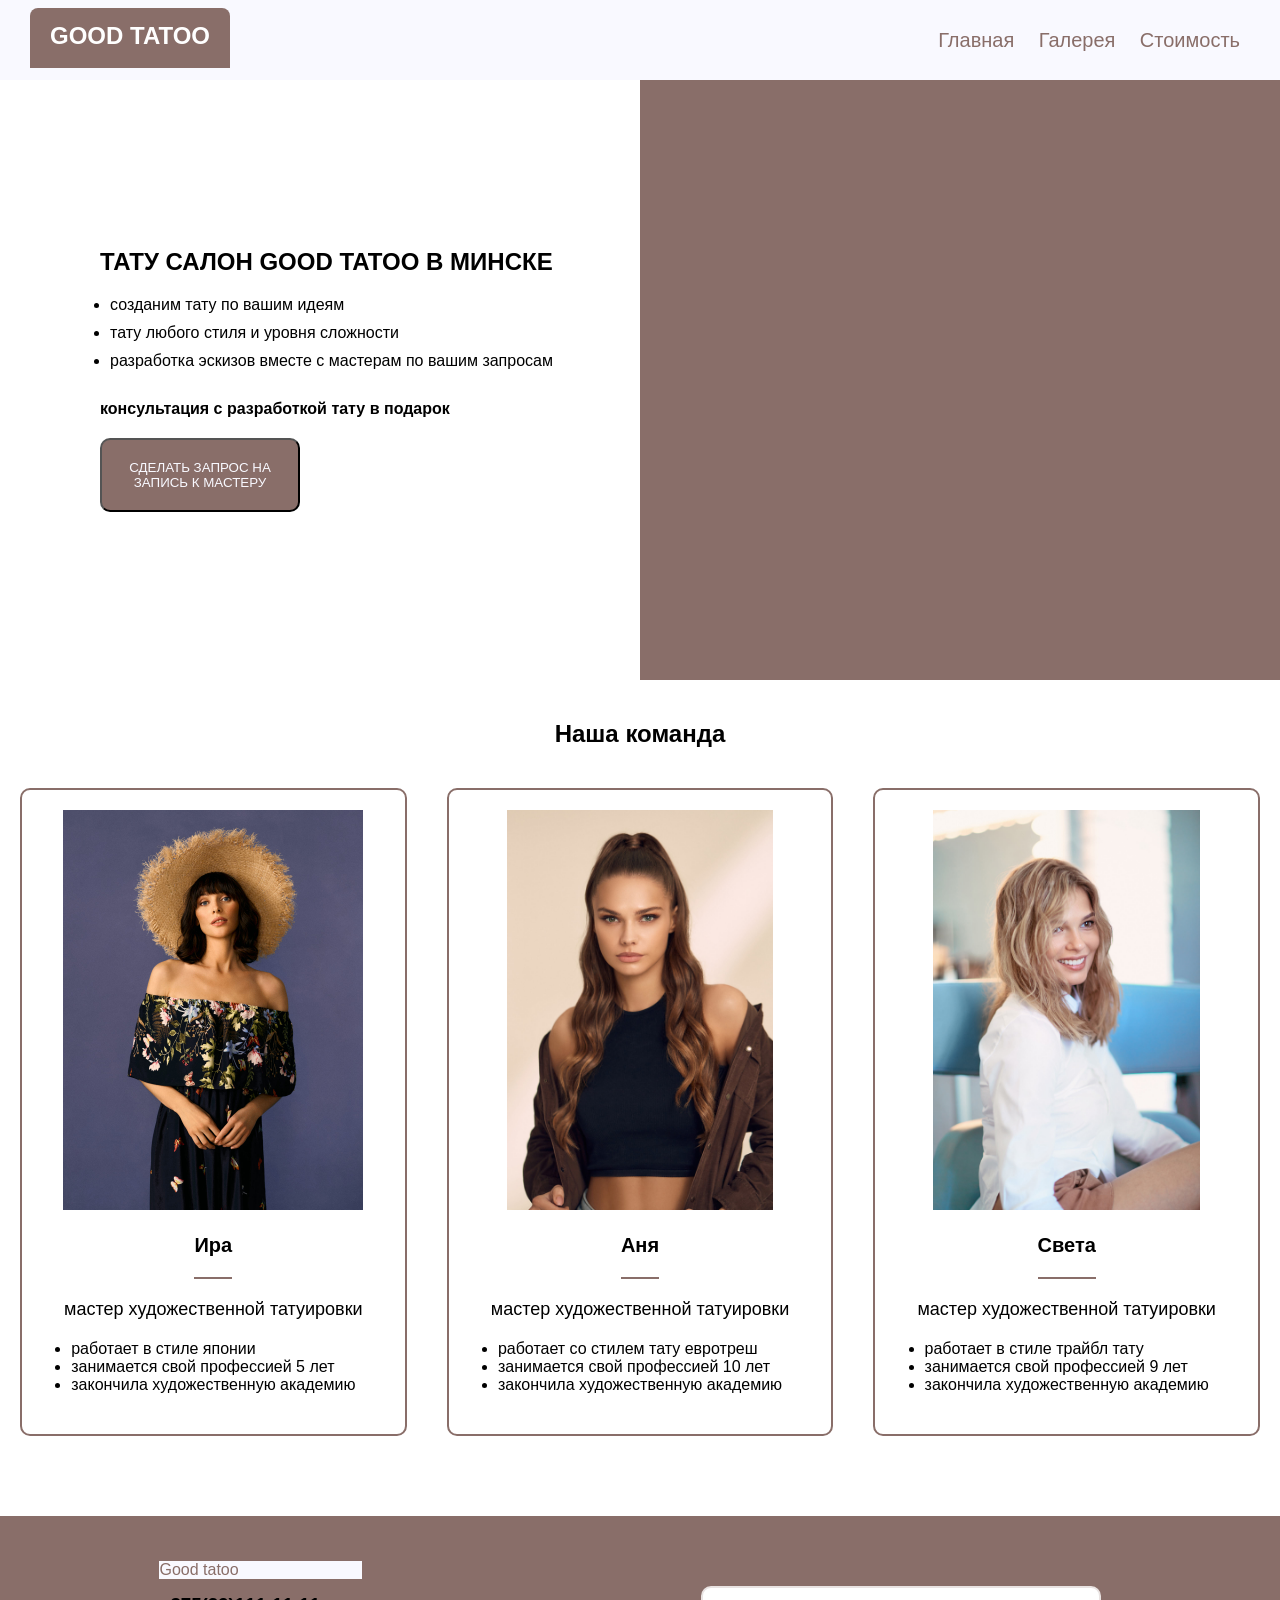
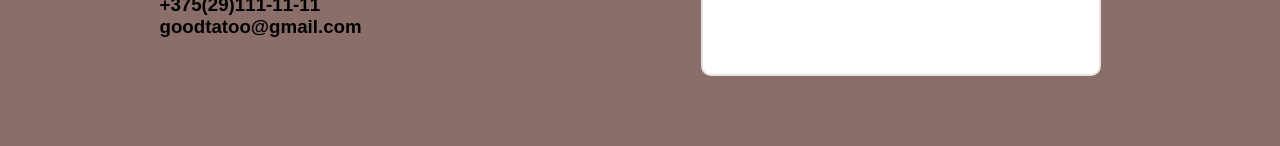
<file: index.html>
<!DOCTYPE html>
<html lang="en">

<head>
    <meta charset="UTF-8">
    <meta name="viewport" content="width=device-width, initial-scale=1.0">
    <title>Document</title>
    <link href="style1.css" rel="stylesheet" />
</head>

<body>
    <header class="header">
        <div class="header-logo">
            <svg width="200" height="60" xmlns="http://www.w3.org/2000/svg">
                <rect width="200" height="100" fill="#896e69" rx="8" ry="8" />
                <text x="50%" y="50%" dominant-baseline="middle" text-anchor="middle" fill="white"
                    font-family="Arial, sans-serif" font-size="24" font-weight="bold">GOOD TATOO</text>
            </svg>

        </div>
        <nav class="header-menu">
            <a href="./index.html">Главная</a>
            <a href="./gallery.html">Галерея</a>
            <a href="./price.html">Стоимость</a>
        </nav>
    </header>
    <section class="hero">
        <div class="hero-left">
            <h1>тату салон GOOD TATOO в Минске</h1>
            <ul>
                <li>созданим тату по вашим идеям</li>
                <li>тату любого стиля и уровня сложности</li>
                <li>разработка эскизов вместе с мастерам по вашим запросам</li>
            </ul>
            <h4>консультация с разработкой тату в подарок</h4>
            <button class="feedback-btn" id="feedback-btn-id">Сделать запрос на запись к мастеру</button>
        </div>
        <div class="hero-right"></div>
    </section>
    <section class="our-team">
        <h2>Наша команда</h2>
        <div class="team-cards" id="team-cards">

            <div class="team-card">
                <div class="team-card-photo">
                    <img src="./12-apr_22-Cat-141394-r-1600_60p.jpg"/>
                </div>
                <h3 class="team-card-name"> </h3>
                <p class="team-card-prof"></p>
                <ul class="team-card-resume">
                    <li class="team-card-style"></li>
                    <li class="team-card-experience"></li>
                    <li class="team-card-education"></li>
                </ul>
            </div>

            <div class="team-card">
                <div class="team-card-photo">
                    <img src="./09-jun_21-EW-108783-v2_3-1800-60p.jpg" alt="">
                </div>
                <h3 class="team-card-name"></h3>
                <p class="team-card-prof"></p>
                <ul class="team-card-resume">
                    <li class="team-card-style"></li>
                    <li class="team-card-experience"></li>
                    <li class="team-card-education"></li>
                </ul>
            </div>

            <div class="team-card">
                <div class="team-card-photo">
                    <img src="./_68A9132-r-1800-55p.jpg"/>
                </div>
                <h3 class="team-card-name"></h3>
                <p class="team-card-prof"></p>
                <ul class="team-card-resume">
                    <li class="team-card-style"></li>
                    <li class="team-card-experience"></li>
                    <li class="team-card-education"></li>
                </ul>
            </div>
        </div>

    </section>
    <footer class="footer">
        <div class="footer-left">
            <div class="header-logo footer-logo">Good tatoo</div>
            <h3>+375(29)111-11-11</h3>
            <h3>goodtatoo@gmail.com</h3>
        </div>

        <div class="footer-right">
            <p>Нас можно найти по адресу ул.Ежи Гедройца,дом 15</p>
        </div>
    </footer>
    <script >
        let buttonFeedbackBtnId = document.getElementById("feedback-btn-id");
        buttonFeedbackBtnId.addEventListener("click", () => {
             prompt("Номер телефона")
            alert("Спасибо за вашу заявку.Мы вам перезвоним")
        })
    </script>
    <script src="./data.js"></script>
</body>

</html>
</file>
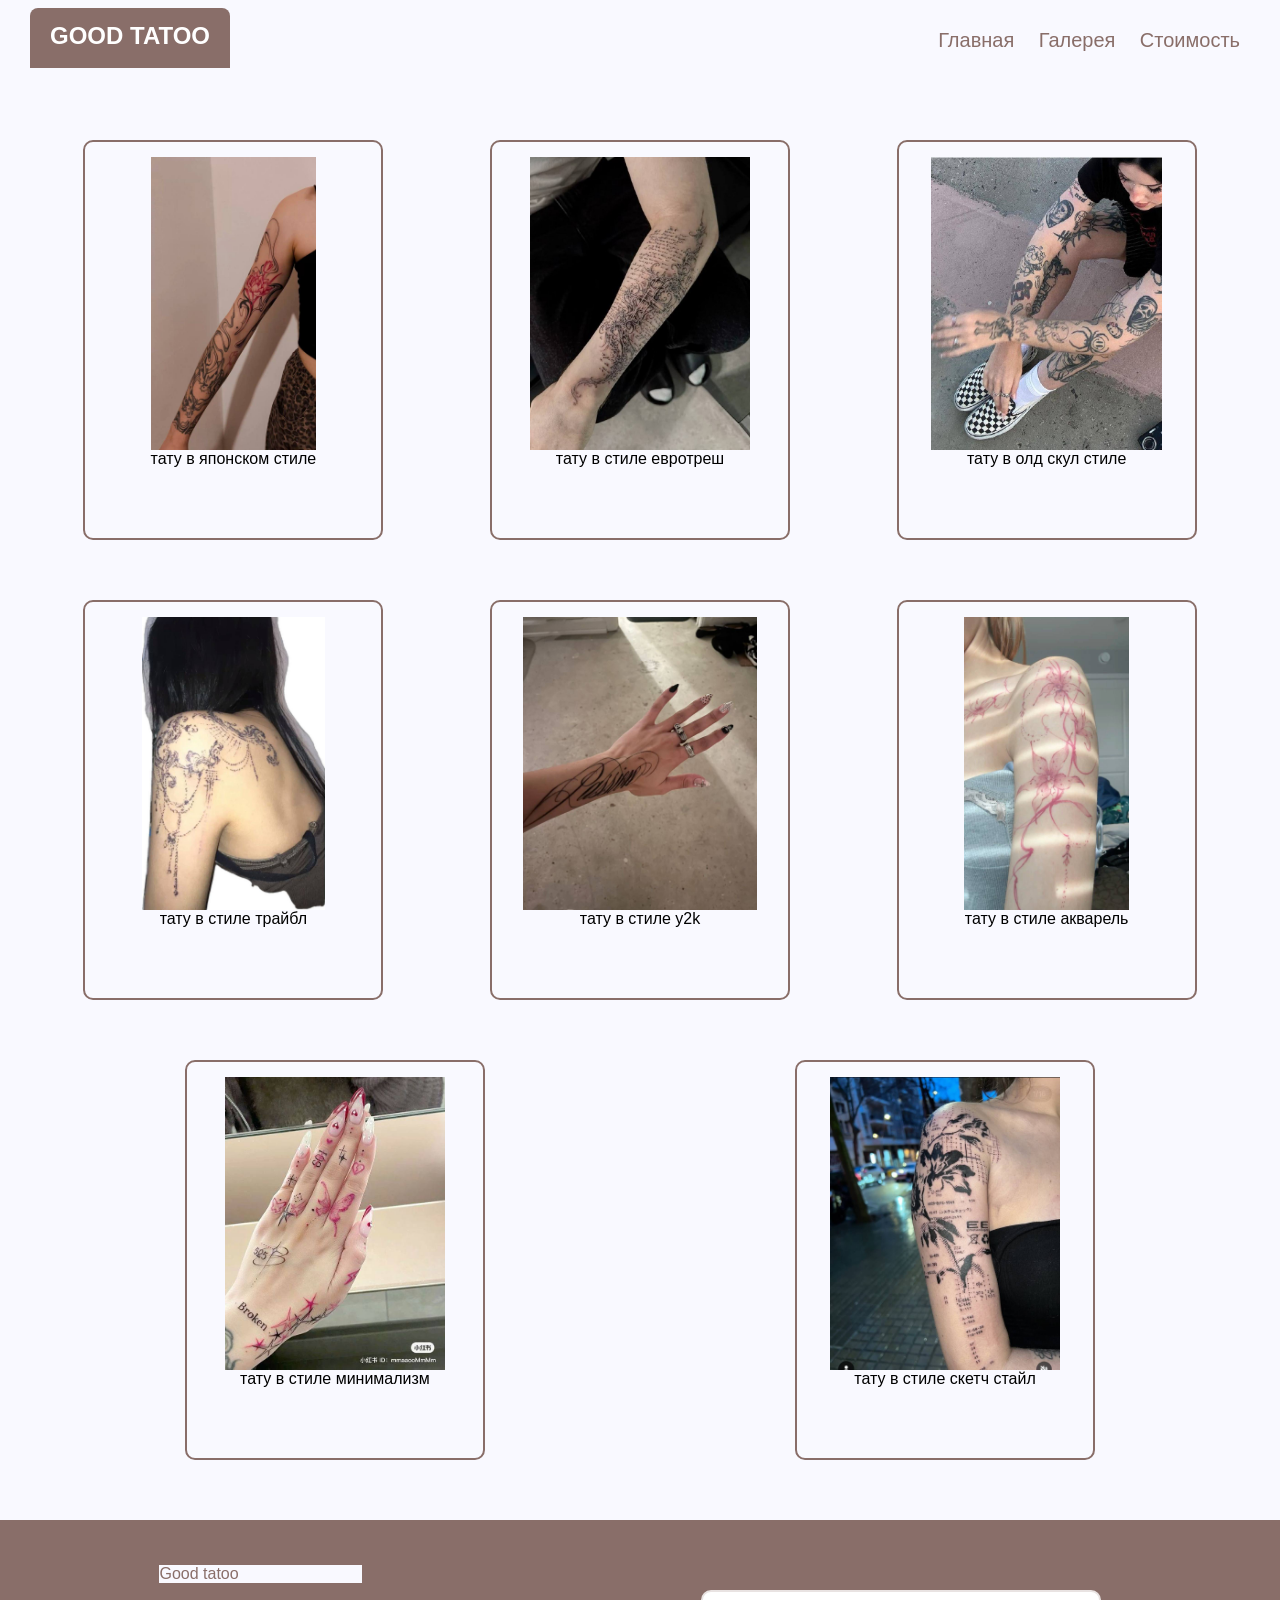
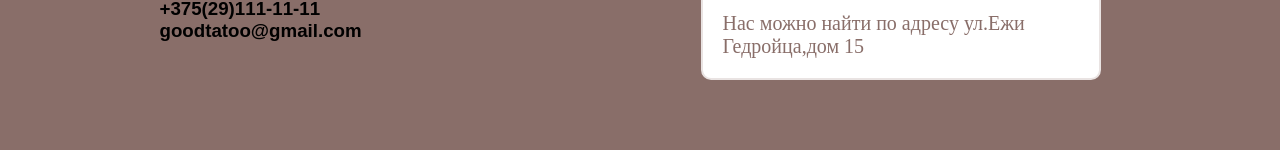
<file: gallery.html>
<!DOCTYPE html>
<html lang="en">

<head>
    <meta charset="UTF-8">
    <meta name="viewport" content="width=device-width, initial-scale=1.0">
    <title>Document</title>
    <link href="./style.css" rel="stylesheet" />
    <link href="./gallery.css" rel="stylesheet" />

</head>

<body>
    <header class="header">
        <div class="header-logo">
            <svg width="200" height="60" xmlns="http://www.w3.org/2000/svg">
                <rect width="200" height="100" fill="#896e69" rx="8" ry="8" />
                <text x="50%" y="50%" dominant-baseline="middle" text-anchor="middle" fill="white"
                    font-family="Arial, sans-serif" font-size="24" font-weight="bold">GOOD TATOO</text>
            </svg>
        </div>
        <nav class="header-menu">
            <a href="./index.html">Главная</a>
            <a href="./gallery.html">Галерея</a>
            <a href="./price.html">Стоимость</a>
        </nav>
    </header>
    <section class="gallery">
        <div class="gallery-card">
            <img src="./5190484637854143095_121.jpg"/>
            <p>тату в японском стиле</p>
        </div>
        <div class="gallery-card">
            <img src="./5190948850804398613_120.jpg" />
            <p>тату в стиле евротреш</p>
        </div>
        <div class="gallery-card">
            <img src="./5190484637854143097_120.jpg" />
            <p>тату в олд скул стиле</p>
        </div>
        <div class="gallery-card">
            <img src="./5190484637854143116_121.jpg" />
            <p>тату в стиле трайбл</p>
        </div>
        <div class="gallery-card">
            <img src="./5190484637854143129_121.jpg" />
            <p>тату в стиле y2k</p>
        </div>
        <div class="gallery-card">
            <img src="./5190484637854143133_121.jpg" />
            <p>тату в стиле акварель</p>
        </div>
        <div class="gallery-card">
            <img src="./5190484637854143122_120.jpg" />
            <p>тату в стиле минимализм</p>
        </div>
        <div class="gallery-card">
            <img src="./5190484637854143130_121.jpg" />
            <p>тату в стиле скетч стайл</p>
        </div>
    </section>
    <footer class="footer">
        <div class="footer-left">
            <div class="header-logo footer-logo">Good tatoo</div>
            <h3>+375(29)111-11-11</h3>
            <h3>goodtatoo@gmail.com</h3>
        </div>

        <div class="footer-right">
            <p>Нас можно найти по адресу ул.Ежи Гедройца,дом 15</p>
        </div>
    </footer>
</body>

</html>
</file>
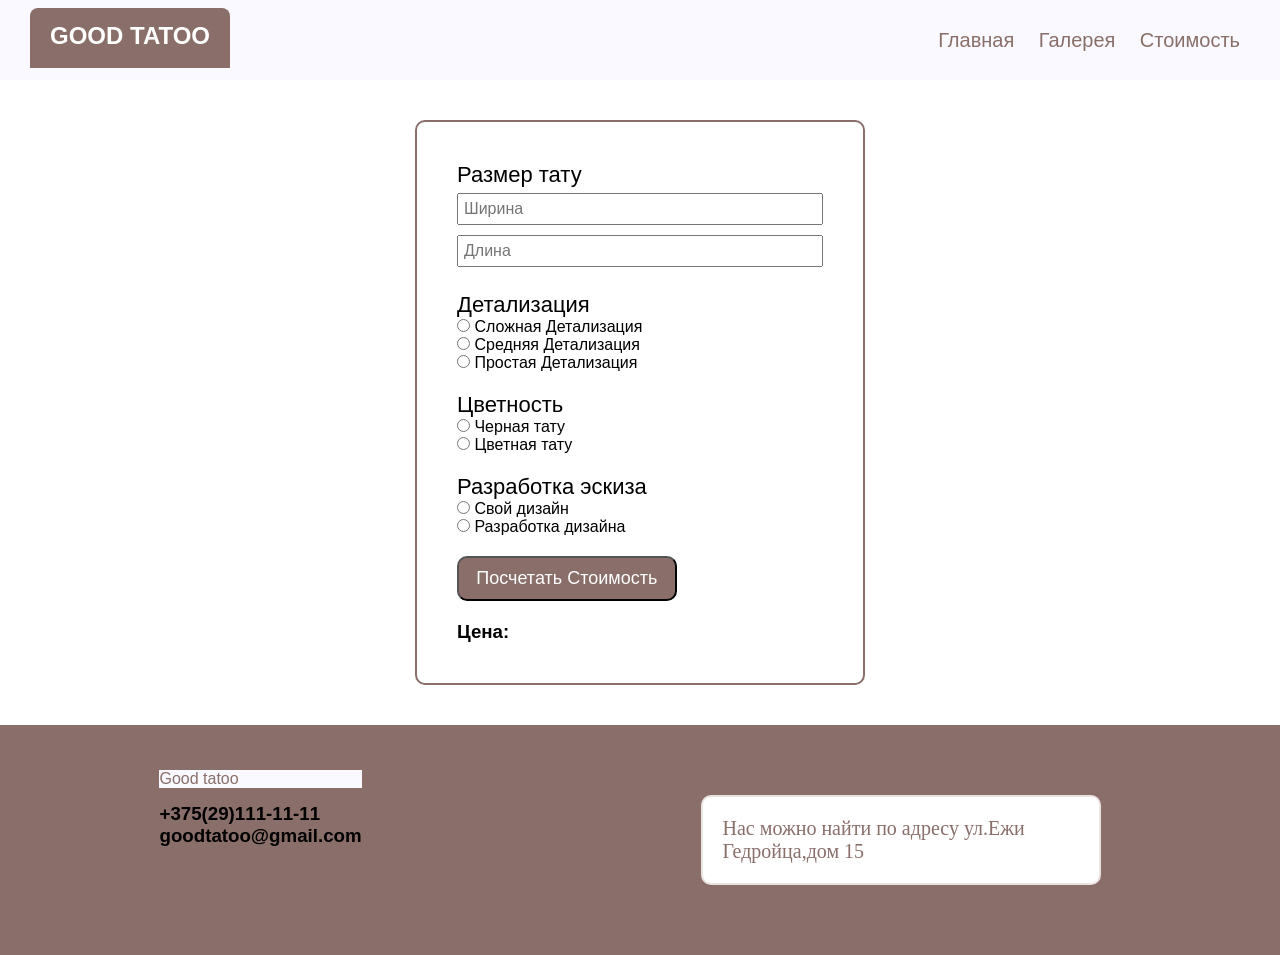
<file: price.html>
<!DOCTYPE html>
<html lang="en">

<head>
    <meta charset="UTF-8">
    <meta name="viewport" content="width=device-width, initial-scale=1.0">
    <title>Document</title>
    <link href="./style.css" rel="stylesheet" />
    <link href="price.css" rel="stylesheet" />
</head>

<body>
    <header class="header">
        <div class="header-logo">
            <svg width="200" height="60" xmlns="http://www.w3.org/2000/svg">
                <rect width="200" height="100" fill="#896e69" rx="8" ry="8" />
                <text x="50%" y="50%" dominant-baseline="middle" text-anchor="middle" fill="white"
                    font-family="Arial, sans-serif" font-size="24" font-weight="bold">GOOD TATOO</text>
            </svg>
        </div>
        <nav class="header-menu">
            <a href="./index.html">Главная</a>
            <a href="./gallery.html">Галерея</a>
            <a href="./price.html">Стоимость</a>
        </nav>
    </header>
    <section class="price-calc">
        <div class="price-form">
            <div class="price-item  tatoo-size">
                <p>Размер тату</p>
                <input placeholder="Ширина" id="calc-width" />
                <input placeholder="Длина" id="calc-height" />
            </div>

            <div class="price-item">
                <p>Детализация</p>
                <div>
                    <input type="radio" name="detail" id="detail-max" />
                    <label for="detail-max">Сложная Детализация</label>
                </div>
                <div>
                    <input type="radio" name="detail" id="detail-mid" />
                    <label for="detail-mid">Средняя Детализация</label>
                </div>

                <div>
                    <input type="radio" name="detail" id="detail-min" />
                    <label for="detail-min">Простая Детализация</label>
                </div>

            </div>

            <div class="price-item">
                <p>Цветность</p>
                <div> <input type="radio" name="color" id="black" />
                    <label for="black">Черная тату</label>
                </div>
                <div> <input type="radio" name="color" id="colored" />
                    <label for="colored">Цветная тату</label>
                </div>


            </div>

            <div class="price-item">
                <p>Разработка эскиза</p>
                <div> <input type="radio" name="design" id="design-my" />
                    <label for="design-my">Свой дизайн</label>
                </div>
                <div> <input type="radio" name="design" id="design-dev" />
                    <label for="design-dev">Разработка дизайна</label>
                </div>

            </div>
            <div class="price-item">
                <button id="calc-price">Посчетать Стоимость</button>
                <h3>Цена:
                    <span id="price-result"></span>
                </h3>
            </div>
        </div>
    </section>
    <footer class="footer">
        <div class="footer-left">
            <div class="header-logo footer-logo">Good tatoo</div>
            <h3>+375(29)111-11-11</h3>
            <h3>goodtatoo@gmail.com</h3>
        </div>

        <div class="footer-right">
            <p>Нас можно найти по адресу ул.Ежи Гедройца,дом 15</p>
        </div>
    </footer>
    <script src="./script.js"></script>
</body>


</html>
</file>
<file: style1.css>
* {
  margin: 0;
  padding: 0;
  box-sizing: border-box;
  font-family: sans-serif;
}

.header {
  background-color: #f9f9ff;
  display: flex;
  justify-content: space-between;
  align-items: center;
  padding: 0 30px;
  height: 80px;
}

.header-menu a {
  text-decoration: none;
  color: #896e69;
  font-size: 20px;
  padding: 0 10px;
  transition: all 1500ms;
}

.header-menu a:hover {
  background-color: #896e69;
  color: black;
}

.hero {
  height: 600px;
  display: flex;
}

.hero h1 {
  text-transform: uppercase;
}

.hero-left {
  width: 50%;
  display: flex;
  justify-content: center;
  align-items: flex-start;
  flex-direction: column;
  padding-left: 100px;
}

.hero-left h1 {
  margin-bottom: 20px;
}

.hero-left ul {
  margin-bottom: 20px;
}

.hero-left h4 {
  margin-bottom: 20px;
}

.hero-left ul li {
  margin-bottom: 10px;
  margin-left: 10px;
}

.feedback-btn {
  background-color: #896e69;
  width: 200px;
  padding: 20px;
  color: #f9f9ff;
  text-transform: uppercase;
  border-radius: 10px;
}
.feedback-btn:hover{
    border: 1px solid #896e69;
    background-color: #f9f9ff;
    color: #896e69;
}

.hero-right {
  width: 50%;
  background-color: #896e69;
}

.our-team h2 {
  text-align: center;
}

.our-team {
  padding: 40px 0;
}

.team-cards {
  display: flex;
  justify-content: center;
}

.team-card {
  width: 400px;
  margin: 40px 20px;
  border: 2px solid #896e69;
  padding: 20px;
  border-radius: 10px;
  display: flex;
  flex-direction: column;
  align-items: center;
}

.team-card-photo {
  /* background-color: #896e69;
  width: 100%;
  height: 400px; */
}

.team-card-photo img {
  height: 400px;
}

.team-card-name {
  text-align: center;
  padding: 20px 0;
  border-bottom: 2px solid #896e69;
  font-size: 20px;
  margin-bottom: 20px;
}

.team-card p {
  font-size: 18px;
}

.team-card-resume {
  margin: 20px 10px;
}

.footer-logo {
  background-color: #f9f9ff;
  color: #896e69;
  margin: 15px 0;
}

@media screen and (max-width: 500px) {
  .hero {
    flex-direction: column;
  }
  .hero-left {
    width: 100%;
    padding: 50px 20px;
  }
  .header {
    padding: 0 10px;
  }
  .header-logo {
    font-size: 20px;
  }
  .team-cards {
    flex-direction: column;
  }
  .team-card {
    width: 90%;
    margin: 20px;
  }
  .footer {
    flex-direction: column;
  }
}
.footer {
  display: flex;
  justify-content: space-around;
  background-color: #896e69;
  padding: 30px 0;
}

.footer-right {
  width: 400px;
  margin: 40px 20px;
  border: 2px solid hsl(9, 13%, 90%);
  padding: 20px;
  border-radius: 10px;
  background-color: white;
  color: white;
}

.footer-right p {
  font-size: 20px;
  font-family: oblique;
}/*# sourceMappingURL=style1.css.map */
</file>
<file: style.css>
* {
    margin: 0;
    padding: 0;
    box-sizing: border-box;
    font-family: sans-serif;
}

.header {
    background-color: #f9f9ff;
    display: flex;
    justify-content: space-between;
    align-items: center;
    padding: 0 30px;
    height: 80px;
}



.header-menu a {
    text-decoration: none;
    color: #896e69;
    font-size: 20px;
    padding: 0 10px;
    transition: all 1500ms;
}


.header-menu a:hover {
    background-color: #896e69;
    color: black;
}

.hero {
    height: 600px;
    display: flex;
}

.hero h1 {
    text-transform: uppercase;
}

.hero-left {
    width: 50%;
    display: flex;
    justify-content: center;
    align-items: flex-start;
    flex-direction: column;
    padding-left: 100px;
}

.hero-left h1 {
    margin-bottom: 20px;
}

.hero-left ul {
    margin-bottom: 20px;
}

.hero-left h4 {
    margin-bottom: 20px;
}

.hero-left ul li {
    margin-bottom: 10px;
    margin-left: 10px;
}



.feedback-btn {
    background-color: #896e69;
    width: 200px;
    padding: 20px;
    color: #f9f9ff;
    text-transform: uppercase;
    border-radius: 10px;
}
.feedback-btn:hover{
    border: 1px solid #896e69;
    background-color: #f9f9ff;
    color: #896e69;
}


.hero-right {
    width: 50%;
    background-color: #896e69;
}

.our-team h2 {
    text-align: center;
}

.our-team {
    padding: 40px 0;
}

.team-cards {
    display: flex;
    justify-content: center;
}

.team-card {
    width: 400px;
    margin: 40px 20px;
    border: 2px solid #896e69;
    padding: 20px;
    border-radius: 10px;
    display:flex;
    flex-direction: column;
    align-items: center;
}

.team-card-photo {
    /* background-color: #896e69;
    width: 100%;
    height: 400px; */
}
.team-card-photo img{
height: 400px;
}

.team-card-name {
    text-align: center;
    padding: 20px 0;
    border-bottom: 2px solid #896e69;
    font-size: 20px;
    margin-bottom: 20px;
}


.team-card p {
    font-size: 18px;
}


.team-card-resume {
    margin: 20px 10px;
}

.footer-logo {
    background-color: #f9f9ff;
    color: #896e69;
    margin: 15px 0;
}

@media screen and (max-width: 500px) {
    .hero {
        flex-direction: column;
    }
    .hero-left{
        width: 100%;
        padding: 50px 20px;
    }
    .header{
        padding: 0 10px;
    }
    .header-logo{
        font-size:20px;
    }
    .team-cards{
        flex-direction: column;
    }
    .team-card{
        width: 90%;
        margin: 20px;
    }
    .footer{
        flex-direction: column;
    }
    .footer-left{

    }
}



.footer {
    display: flex;
    justify-content: space-around;
    background-color: #896e69;
    padding: 30px 0;

}


.footer-right {
    width: 400px;
    margin: 40px 20px;
    border: 2px solid hsl(9, 13%, 90%);
    padding: 20px;
    border-radius: 10px;
    background-color: white;
    color:#896e69 ;
}

.footer-right p {
    font-size: 20px;
    font-family: oblique;

}
</file>
<file: gallery.css>
.gallery {
    background-color: #f9f9ff;
    padding: 30px;
    display: flex;
    justify-content: space-around;
    flex-wrap: wrap;
}

.gallery-card {
    height: 400px;
    width: 300px;
    margin: 30px;
    border: 2px solid #896e69;
    border-radius: 10px;
    padding: 15px;
    display:flex ;
    flex-direction: column;
    align-items: center;

}

.gallery-card img {
    height: 80%;
    margin: 0 auto;
    object-fit: scale-down;
}
</file>
<file: price.css>
.price-calc {
    display: flex;
    justify-content: center;
    padding: 40px 0;
}

.price-item {
    display: flex;
    flex-direction: column;
    margin: 20px;
}

.price-item p{
    font-size: 22px;

}

.price-form {
    width: 450px;
    border: 2px solid #896e69;
    border-radius: 10px;
    padding: 20px;
    font-size: 16px;
}

.tatoo-size input {
    font-size: 16px;
    padding: 5px;
    margin: 5px 0;
}
#calc-price{
    width: 60%;
    padding: 10px;
    background-color: #896e69;
    color:white;
    font-size: 18px;
    border-radius: 10px;
    margin-bottom: 20px;

}
#calc-price:hover{
     border: 1px solid #896e69;
    background-color: #f9f9ff;
    color: #896e69;
}
</file>
